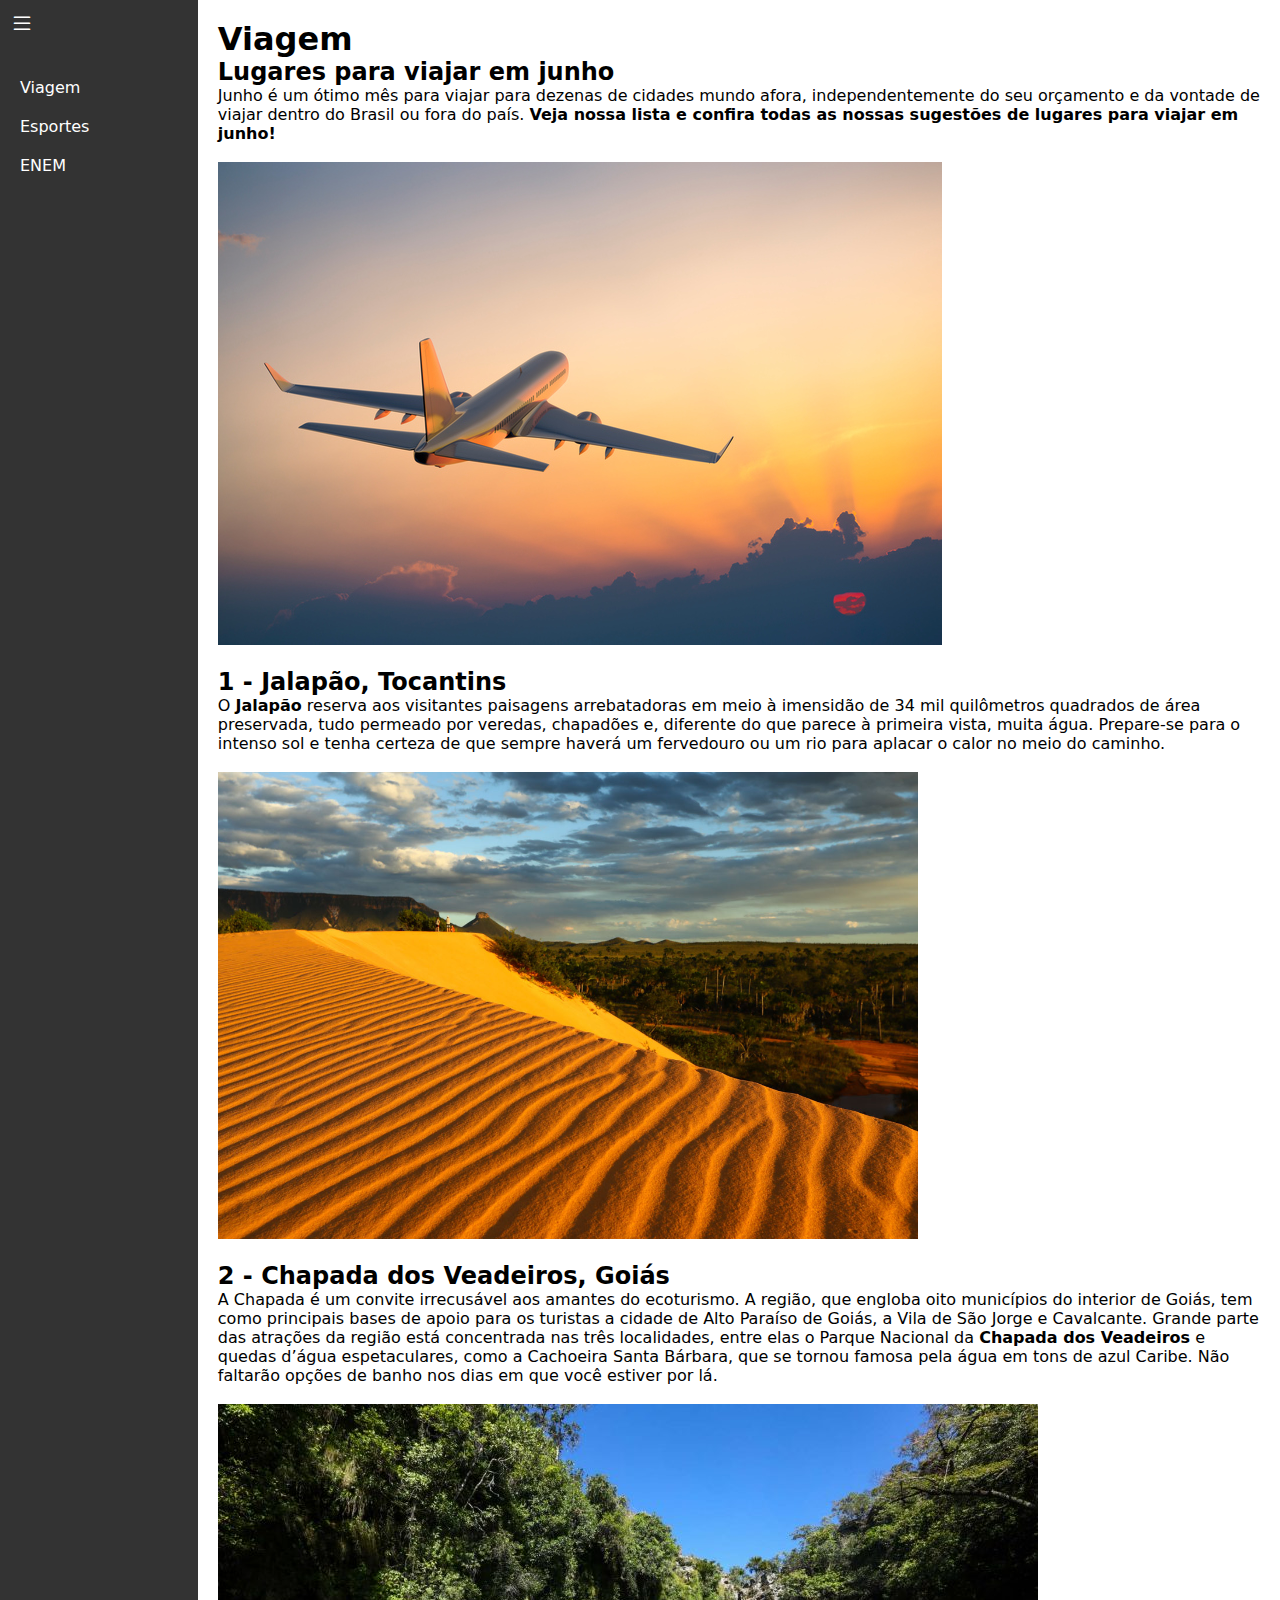
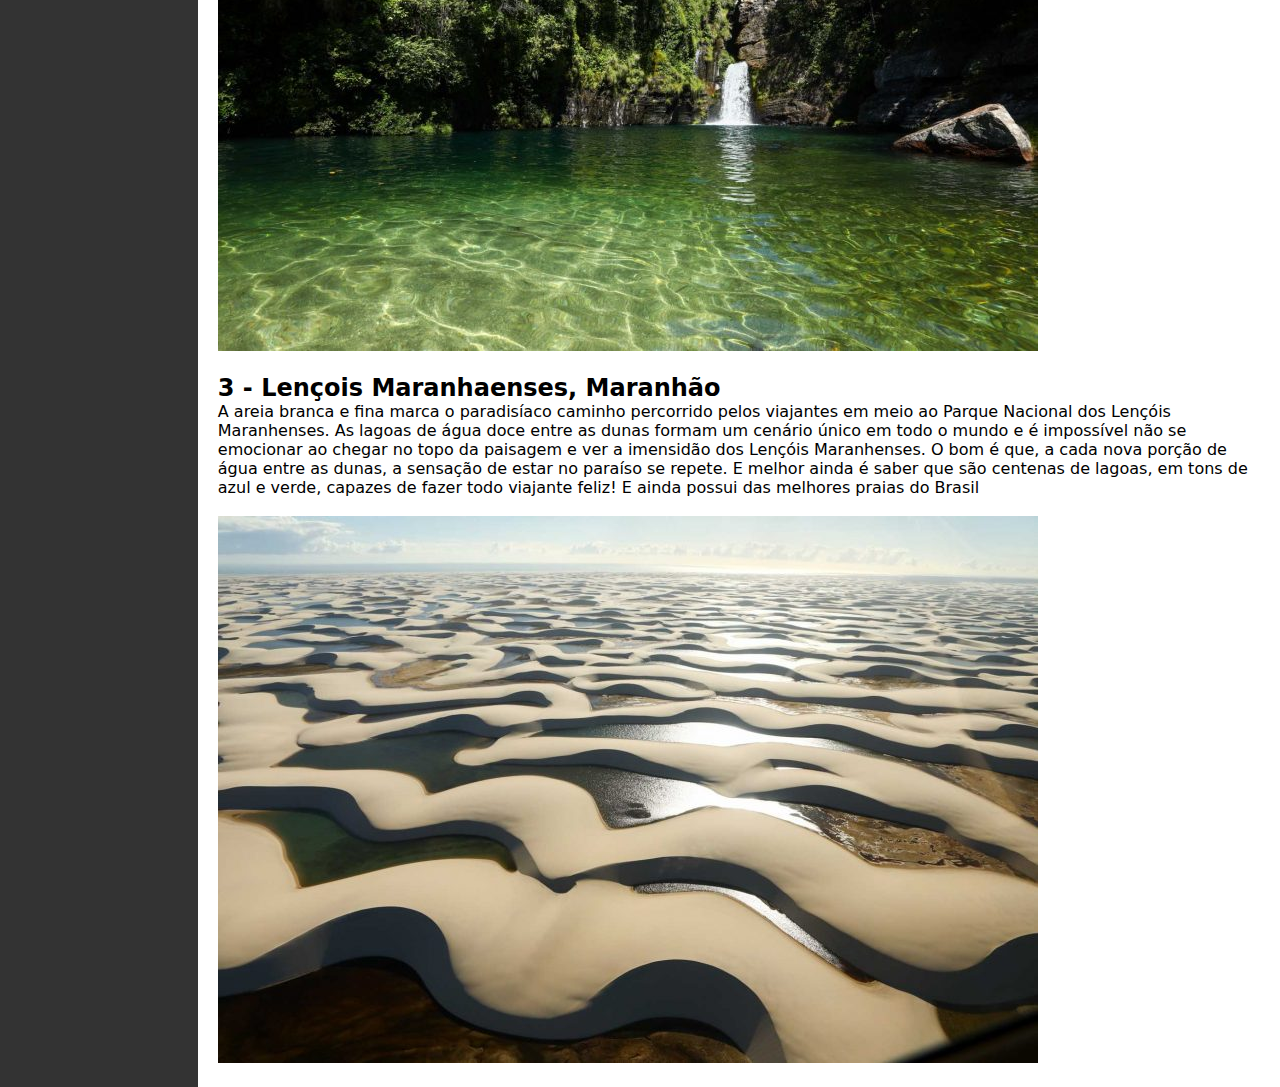
<file: index.html>
<!DOCTYPE html>
<html lang="pt-br">
<head>
    <meta charset="UTF-8">
    <meta name="viewport" content="width=device-width, initial-scale=1.0">
    <title>Notícias</title>
    <link rel="stylesheet" href="./src/css/style.css">
    <link rel="stylesheet" href="https://cdn.jsdelivr.net/npm/bootstrap-icons@1.11.3/font/bootstrap-icons.min.css">
</head>
<body>
    <div id="sidebar" class="sidebar">
        <button id="menuButton" class="menu-button"><i class="bi bi-list"></i></button>
        <nav class="menu-items">
            <a href="./index.html">Viagem</a>
            <a href="./src/pages/esportes.html" id="esporte">Esportes</a>
            <a href="./src/pages/enem.html" id="enem">ENEM</a>
        </nav>
    </div>
    <main>
        <h1>Viagem</h1>
        <section id="section1">
            <h2>Lugares para viajar em junho</h2>
            <p>Junho é um ótimo mês para viajar para dezenas de cidades mundo afora, independentemente do seu orçamento e da vontade de viajar dentro do Brasil ou fora do país. <b>Veja nossa lista e confira todas as nossas sugestões de lugares para viajar em junho!</b></p>
            <br>
            <img src="./src/img/Primeira-viagem-de-aviao.jpg" alt="">
            <br><br>
            <h2>1 - Jalapão, Tocantins</h2>
            <p>O <b>Jalapão</b> reserva aos visitantes paisagens arrebatadoras em meio à imensidão de 34 mil quilômetros quadrados de área preservada, tudo permeado por veredas, chapadões e, diferente do que parece à primeira vista, muita água. Prepare-se para o intenso sol e tenha certeza de que sempre haverá um fervedouro ou um rio para aplacar o calor no meio do caminho.</p>
            <br>
            <img src="./src/img/JALAPAO.jpeg" width="700px" alt="">
            <br><br>
            <h2>2 - Chapada dos Veadeiros, Goiás</h2>
            <p>A Chapada é um convite irrecusável aos amantes do ecoturismo. A região, que engloba oito municípios do interior de Goiás, tem como principais bases de apoio para os turistas a cidade de Alto Paraíso de Goiás, a Vila de São Jorge e Cavalcante. Grande parte das atrações da região está concentrada nas três localidades, entre elas o Parque Nacional da <b>Chapada dos Veadeiros</b> e quedas d’água espetaculares, como a Cachoeira Santa Bárbara, que se tornou famosa pela água em tons de azul Caribe. Não faltarão opções de banho nos dias em que você estiver por lá.</p>
            <br>
            <img src="./src/img/CHAPADA.jpeg" alt="">
            <br><br>
            <h2>3 - Lençois Maranhaenses, Maranhão</h2>
            <p>A areia branca e fina marca o paradisíaco caminho percorrido pelos viajantes em meio ao Parque Nacional dos Lençóis Maranhenses. As lagoas de água doce entre as dunas formam um cenário único em todo o mundo e é impossível não se emocionar ao chegar no topo da paisagem e ver a imensidão dos Lençóis Maranhenses. O bom é que, a cada nova porção de água entre as dunas, a sensação de estar no paraíso se repete. E melhor ainda é saber que são centenas de lagoas, em tons de azul e verde, capazes de fazer todo viajante feliz! E ainda possui das melhores praias do Brasil</p>
            <br>
            <img src="./src/img/MARANHÃO.jpg" alt="">
        </section>
    </main>
    <script src="./src/js/scripts.js"></script>
</body>
</html>
</file>
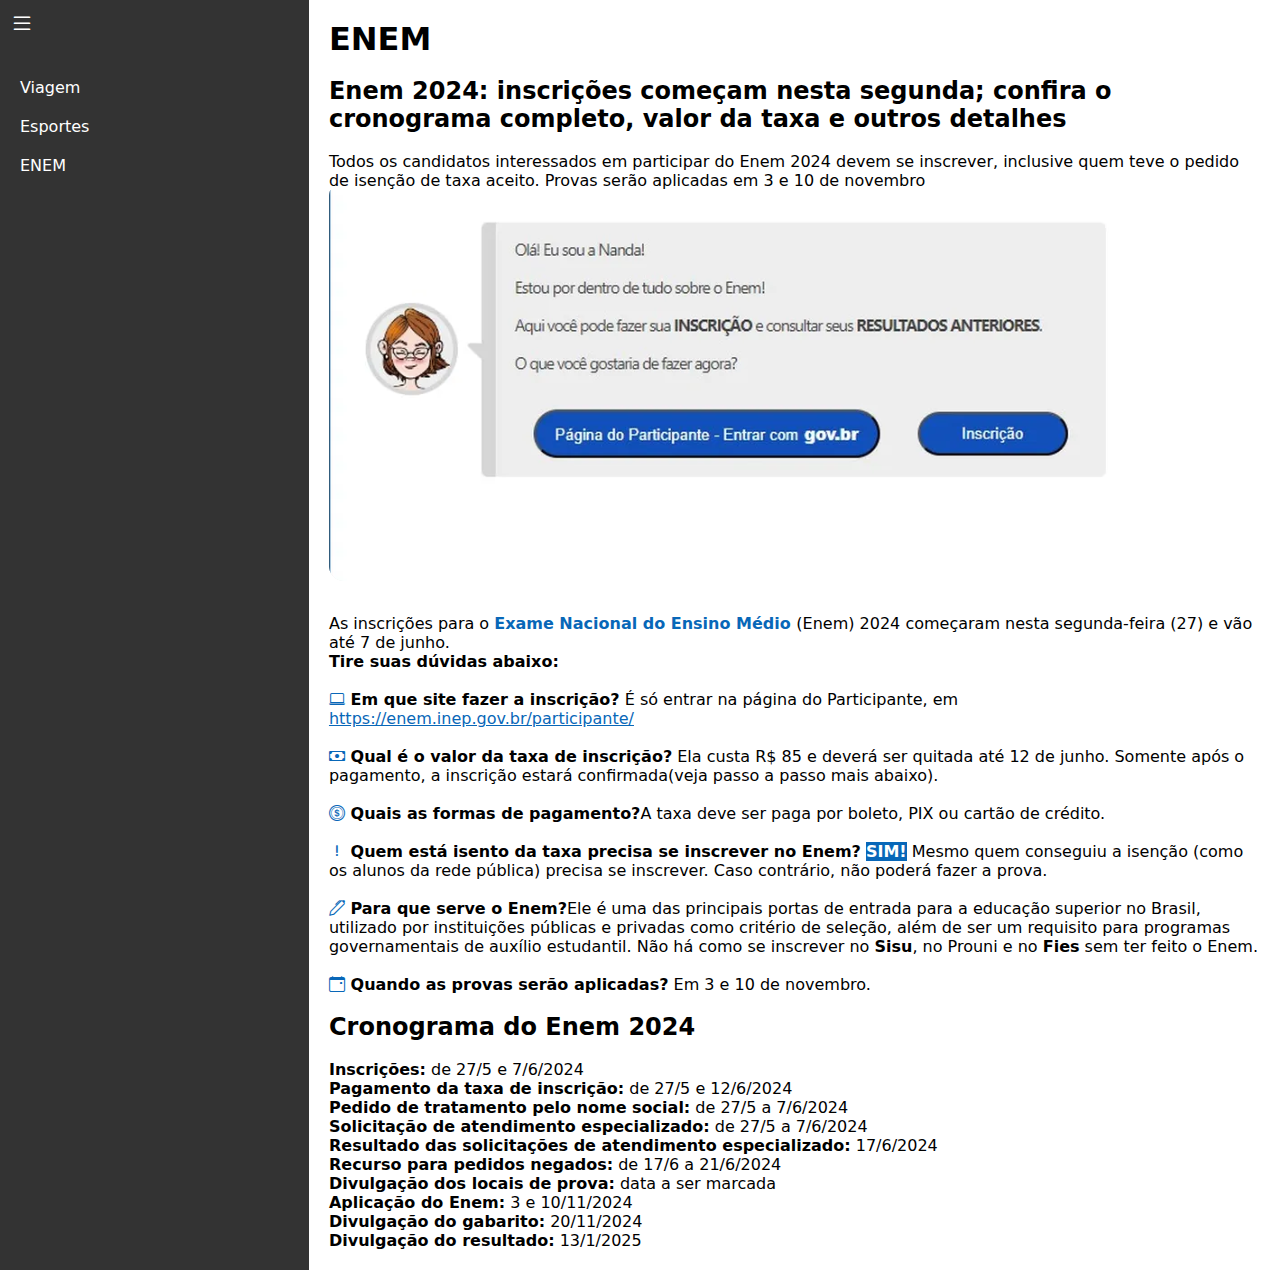
<file: src/pages/enem.html>
<!DOCTYPE html>
<html lang="pt-br">
<head>
    <meta charset="UTF-8">
    <meta name="viewport" content="width=device-width, initial-scale=1.0">
    <title>Notícias</title>
    <link rel="stylesheet" href="../css/enem.css">
    <link rel="stylesheet" href="https://cdn.jsdelivr.net/npm/bootstrap-icons@1.11.3/font/bootstrap-icons.min.css">
</head>
<body>
    <div id="sidebar" class="sidebar">
        <button id="menuButton" class="menu-button"><i class="bi bi-list"></i></button>
        <nav class="menu-items">
            <a href="../../index.html">Viagem</a>
            <a href="./esportes.html" id="esporte">Esportes</a>
            <a href="./enem.html" id="enem">ENEM</a>
        </nav>
    </div>
    <main>
        <h1>ENEM</h1>
        <br>
        <section id="section1">
        <h2>Enem 2024: inscrições começam nesta segunda; confira o cronograma completo,
        valor da taxa e outros detalhes</h2>
        <br>
        <p>Todos os candidatos interessados em participar do Enem 2024 devem se inscrever, inclusive quem teve o pedido de isenção de taxa aceito. Provas serão aplicadas em 3 e 10 de novembro</p>
        <img src="../img/ENEM.png" alt="">
        <br><br>
        <p>As inscrições para o <b style="color: #0867b8;">Exame Nacional do Ensino Médio </b>(Enem) 2024 começaram nesta segunda-feira (27) e vão até 7 de junho.</p>
        <b>Tire suas dúvidas abaixo:</b>
        <br><br>
        <p><b><i class="bi bi-laptop" style="color: #0867b8;"></i> Em que site fazer a inscrição?</b> É só entrar na página do Participante, em <a href="https://enem.inep.gov.br/participante/" style="color: #0867b8;">https://enem.inep.gov.br/participante/</a></p>
        <br>
        <p><b><i class="bi bi-cash" style="color: #0867b8;"></i> Qual é o valor da taxa de inscrição?</b> Ela custa R$ 85 e deverá ser quitada até 12 de junho. Somente após o pagamento, a inscrição estará confirmada(veja passo a passo mais abaixo).</p>
        <br>
        <p><b><i class="bi bi-coin" style="color: #0867b8;"></i> Quais as formas de pagamento?</b>A taxa deve ser paga por boleto, PIX ou cartão de crédito.</p>
        <br>
        <p><b><i class="bi bi-exclamation-lg" style="color: #0867b8;"></i> Quem está isento da taxa precisa se inscrever no Enem?</b> <b style="background-color: #0867b8; color: #fff;">SIM!</b> Mesmo quem conseguiu a isenção (como os alunos da rede pública) precisa se inscrever. Caso contrário, não poderá fazer a prova.</p>
        <br>
        <p><b><i class="bi bi-pen" style="color: #0867b8;"></i> Para que serve o Enem?</b>Ele é uma das principais portas de entrada para a educação superior no Brasil, utilizado por instituições públicas e privadas como critério de seleção, além de ser um requisito para programas governamentais de auxílio estudantil. Não há como se inscrever no <b>Sisu</b>, no Prouni e no <b>Fies</b> sem ter feito o Enem.</p>
        <br>
        <p><b><i class="bi bi-calendar-event" style="color: #0867b8;"></i> Quando as provas serão aplicadas?</b> Em 3 e 10 de novembro.</p>
        <br>
        <h2>Cronograma do Enem 2024</h2>
        <br>
        <p><b>Inscrições:</b> de 27/5 e 7/6/2024</p>
        <p><b>Pagamento da taxa de inscrição:</b> de 27/5 e 12/6/2024</p>
        <p><b>Pedido de tratamento pelo nome social:</b> de 27/5 a 7/6/2024</p>
        <p><b>Solicitação de atendimento especializado:</b> de 27/5 a 7/6/2024</p>
        <p><b>Resultado das solicitações de atendimento especializado:</b> 17/6/2024</p>
        <p><b>Recurso para pedidos negados:</b> de 17/6 a 21/6/2024</p>
        <p><b>Divulgação dos locais de prova:</b> data a ser marcada</p>
        <p><b>Aplicação do Enem:</b> 3 e 10/11/2024</p>
        <p><b>Divulgação do gabarito:</b> 20/11/2024</p>
        <p><b>Divulgação do resultado:</b> 13/1/2025</p>
    </main>
    <script src="../js/scripts.js"></script>
</body>
</html>
</file>
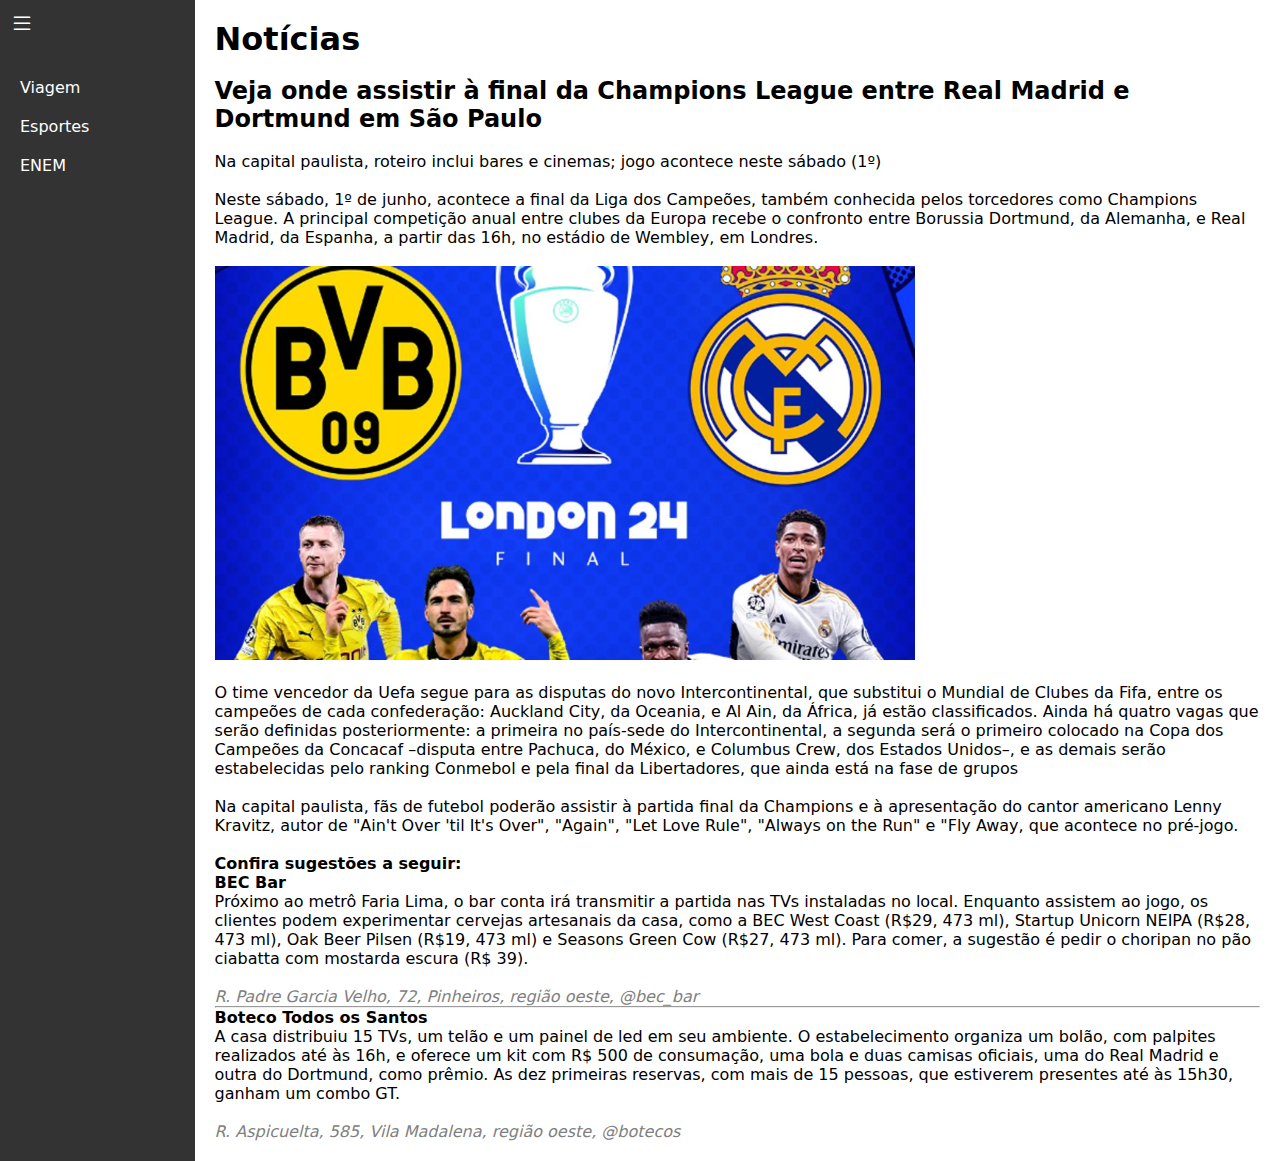
<file: src/pages/esportes.html>
<!DOCTYPE html>
<html lang="pt-br">
<head>
    <meta charset="UTF-8">
    <meta name="viewport" content="width=device-width, initial-scale=1.0">
    <title>Notícias</title>
    <link rel="stylesheet" href="../css/esporte.css">
    <link rel="stylesheet" href="https://cdn.jsdelivr.net/npm/bootstrap-icons@1.11.3/font/bootstrap-icons.min.css">
</head>
<body>
    <div id="sidebar" class="sidebar">
        <button id="menuButton" class="menu-button"><i class="bi bi-list"></i></button>
        <nav class="menu-items">
            <a href="../../index.html">Viagem</a>
            <a href="./esportes.html" id="esporte">Esportes</a>
            <a href="./enem.html" id="enem">ENEM</a>
        </nav>
    </div>
    <main>
        <h1>Notícias</h1>
        <br>
        <section id="section1">
            <h2>Veja onde assistir à final da Champions League entre Real Madrid e Dortmund em São Paulo</h2>
            <br>
            <p>Na capital paulista, roteiro inclui bares e cinemas; jogo acontece neste sábado (1º)</p>
            <br>
            <p>Neste sábado, 1º de junho, acontece a final da Liga dos Campeões, também conhecida pelos torcedores como Champions League. A principal competição anual entre clubes da Europa recebe o confronto entre Borussia Dortmund, da Alemanha, e Real Madrid, da Espanha, a partir das 16h, no estádio de Wembley, em Londres.</p>
            <br>
            <img src="../img/BORUSSIA X REAL MADRID.webp" id="jogo" alt="">
            <br><br>
            <p>O time vencedor da Uefa segue para as disputas do novo Intercontinental, que substitui o Mundial de Clubes da Fifa, entre os campeões de cada confederação: Auckland City, da Oceania, e Al Ain, da África, já estão classificados. Ainda há quatro vagas que serão definidas posteriormente: a primeira no país-sede do Intercontinental, a segunda será o primeiro colocado na Copa dos Campeões da Concacaf –disputa entre Pachuca, do México, e Columbus Crew, dos Estados Unidos–, e as demais serão estabelecidas pelo ranking Conmebol e pela final da Libertadores, que ainda está na fase de grupos</p>
            <br>
            <p>Na capital paulista, fãs de futebol poderão assistir à partida final da Champions e à apresentação do cantor americano Lenny Kravitz, autor de "Ain't Over 'til It's Over", "Again", "Let Love Rule", "Always on the Run" e "Fly Away, que acontece no pré-jogo.</p>
            <br>
            <b>Confira sugestões a seguir:</b>
            <br>
            <b>BEC Bar</b>
            <p>Próximo ao metrô Faria Lima, o bar conta irá transmitir a partida nas TVs instaladas no local. Enquanto assistem ao jogo, os clientes podem experimentar cervejas artesanais da casa, como a BEC West Coast (R$29, 473 ml), Startup Unicorn NEIPA (R$28, 473 ml), Oak Beer Pilsen (R$19, 473 ml) e Seasons Green Cow (R$27, 473 ml). Para comer, a sugestão é pedir o choripan no pão ciabatta com mostarda escura (R$ 39).</p>
            <br>
            <i style="color: #808080;">R. Padre Garcia Velho, 72, Pinheiros, região oeste, @bec_bar</i>
            <hr>
            <b>Boteco Todos os Santos</b>
            <p>A casa distribuiu 15 TVs, um telão e um painel de led em seu ambiente. O estabelecimento organiza um bolão, com palpites realizados até às 16h, e oferece um kit com R$ 500 de consumação, uma bola e duas camisas oficiais, uma do Real Madrid e outra do Dortmund, como prêmio. As dez primeiras reservas, com mais de 15 pessoas, que estiverem presentes até às 15h30, ganham um combo GT.</p>
            <br>
            <i style="color: #808080;">R. Aspicuelta, 585, Vila Madalena, região oeste, @botecos</i>
        </main>
    <script src="../js/scripts.js"></script>
</body>
</html>
</file>
<file: src/css/style.css>
* {
  margin: 0;
  padding: 0;
  box-sizing: border-box;
}

body {
  font-family: system-ui, -apple-system, BlinkMacSystemFont, "Segoe UI", Roboto, Oxygen, Ubuntu, Cantarell, "Open Sans", "Helvetica Neue", sans-serif;
  margin: 0;
  display: flex;
}

.sidebar {
  width: 100vh;
  height: auto;
  background-color: #333;
  color: white;
  transition: width 0.3s;
  overflow: hidden;
}
.sidebar.expanded {
  width: 200px;
  height: auto;
}

.menu-button {
  background: none;
  border: none;
  color: white;
  font-size: 24px;
  cursor: pointer;
  margin: 10px;
}

.menu-items {
  display: flex;
  flex-direction: column;
  margin-top: 20px;
}
.menu-items a {
  color: white;
  text-decoration: none;
  padding: 10px 20px;
  transition: background 0.3s;
}
.menu-items a:hover {
  background-color: #ff0000;
}

#esporte:hover {
  background-color: green;
}

#enem:hover {
  background-color: #0867b8;
}

main {
  flex-grow: 1;
  padding: 20px;
}

@media (max-width: 600px) {
  .sidebar {
    width: 0;
  }
  .sidebar.expanded {
    width: 200px;
  }
}
#jogo {
  width: 700px;
}/*# sourceMappingURL=style.css.map */
</file>
<file: src/css/enem.css>
* {
  margin: 0;
  padding: 0;
  box-sizing: border-box;
}

body {
  font-family: system-ui, -apple-system, BlinkMacSystemFont, "Segoe UI", Roboto, Oxygen, Ubuntu, Cantarell, "Open Sans", "Helvetica Neue", sans-serif;
  margin: 0;
  display: flex;
}

.sidebar {
  width: 100vh;
  height: auto;
  background-color: #333;
  color: white;
  transition: width 0.3s;
  overflow: hidden;
}
.sidebar.expanded {
  width: 200px;
  height: auto;
}

.menu-button {
  background: none;
  border: none;
  color: white;
  font-size: 24px;
  cursor: pointer;
  margin: 10px;
}

.menu-items {
  display: flex;
  flex-direction: column;
  margin-top: 20px;
}
.menu-items a {
  color: white;
  text-decoration: none;
  padding: 10px 20px;
  transition: background 0.3s;
}
.menu-items a:hover {
  background-color: #ff0000;
}

#esporte:hover {
  background-color: green;
}

#enem:hover {
  background-color: #0867b8;
}

main {
  flex-grow: 1;
  padding: 20px;
}/*# sourceMappingURL=enem.css.map */
</file>
<file: src/css/esporte.css>
* {
  margin: 0;
  padding: 0;
  box-sizing: border-box;
}

body {
  font-family: system-ui, -apple-system, BlinkMacSystemFont, "Segoe UI", Roboto, Oxygen, Ubuntu, Cantarell, "Open Sans", "Helvetica Neue", sans-serif;
  margin: 0;
  display: flex;
  background: url();
}

.sidebar {
  width: 100vh;
  height: auto;
  background-color: #333;
  color: white;
  transition: width 0.3s;
  overflow: hidden;
}
.sidebar.expanded {
  width: 200px;
  height: auto;
}

.menu-button {
  background: none;
  border: none;
  color: white;
  font-size: 24px;
  cursor: pointer;
  margin: 10px;
}

.menu-items {
  display: flex;
  flex-direction: column;
  margin-top: 20px;
}
.menu-items a {
  color: white;
  text-decoration: none;
  padding: 10px 20px;
  transition: background 0.3s;
}
.menu-items a:hover {
  background-color: #ff0000;
}

#esporte:hover {
  background-color: green;
}

#enem:hover {
  background-color: #0867b8;
}

main {
  flex-grow: 1;
  padding: 20px;
}

@media (max-width: 600px) {
  .sidebar {
    width: 0;
  }
  .sidebar.expanded {
    width: 200px;
  }
}
#jogo {
  width: 700px;
}/*# sourceMappingURL=esporte.css.map */
</file>
